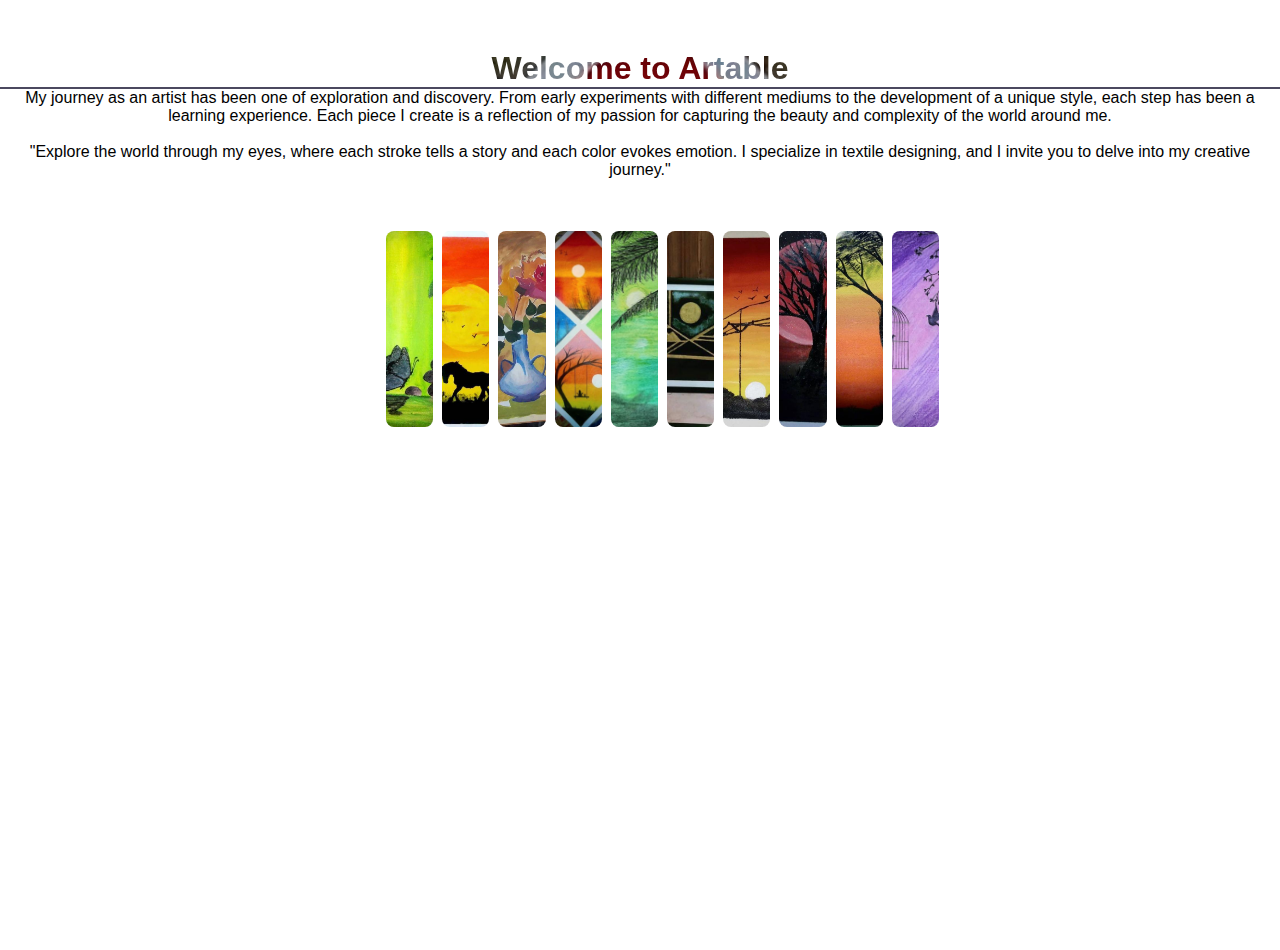
<file: about.html>
<!DOCTYPE html>
<html lang="en">
<head>
    <meta charset="UTF-8">
    <meta name="viewport" content="width=device-width, initial-scale=1.0">
    <title>about</title><link rel="stylesheet" href="styles.css">
</head>
<body>
    <div class="about">
        <h1>Welcome to Artable</h1>
        <hr>
        <p>    My journey as an artist has been one of exploration and discovery. From early experiments with different mediums to the development of a unique style, each step has been a learning experience. Each piece I create is a reflection of my passion for capturing the beauty and complexity of the world around me. <br> <br> "Explore the world through my eyes, where each stroke tells a story and each color evokes emotion. I specialize in textile designing, and I invite you to delve into my creative journey."</p>
    </div>
    <div class="down">
        <img src="./Assets/images/butterfly.jpeg" alt="">
        <img src="./Assets/images/horse.jpeg" alt="">
        <img src="./Assets/images/guldan.jpeg" alt="">
        <img src="./Assets/images/four.jpeg" alt="">
        <img src="./Assets/images/leaf.jpeg" alt="">
        <img src="./Assets/images/three.jpeg" alt="">
        <img src="./Assets/images/sun.jpeg" alt="">
        <img src="./Assets/images/moon.jpeg" alt="">
        <img src="./Assets/images/tree.jpeg" alt="">
        <img src="./Assets/images/bird.jpeg" alt="">
    </div>
</body>
</html>
</file>
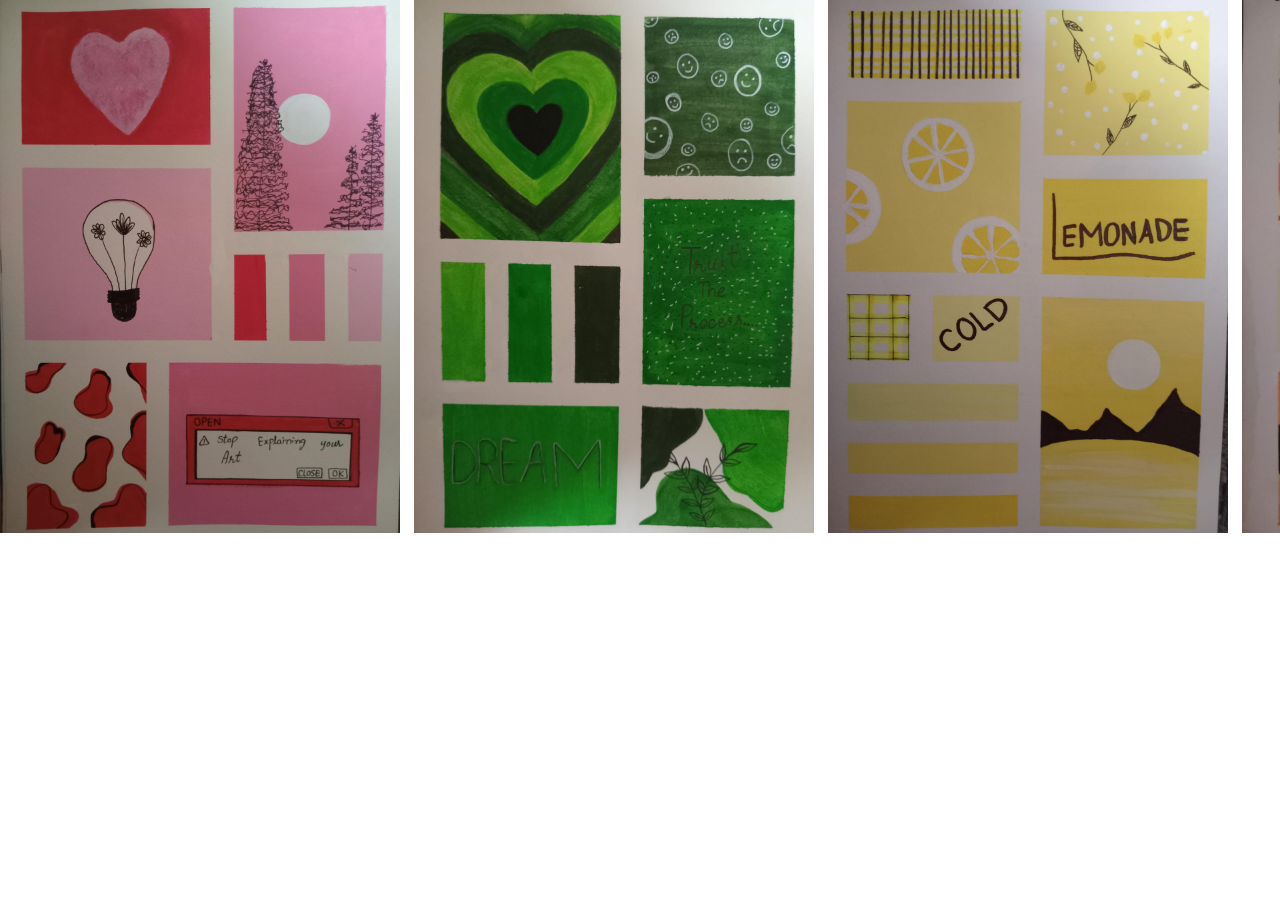
<file: Aesthetic-Journal.html>
<!DOCTYPE html>
<html lang="en">
<head>
    <meta charset="UTF-8">
    <meta name="viewport" content="width=device-width, initial-scale=1.0">
    <title>Aesthetic Journal</title>
    <link rel="stylesheet" href="styles.css">
</head>
<body>
    <div class="doodles">
        <div class="doodle"><img src="./Assets/images/doodling (3).jpeg" alt=""></div>
        <div class="doodle"><img src="./Assets/images/doodling (1).jpeg" alt=""></div>
        <div class="doodle"><img src="./Assets/images/doodling (2).jpeg" alt=""></div>
        <div class="doodle"><img src="./Assets/images/doodling (10).jpeg" alt=""></div>
        <div class="doodle"><img src="./Assets/images/doodling (9).jpeg" alt=""></div>
        <div class="doodle"><img src="./Assets/images/doodling (4).jpeg" alt=""></div>
        <div class="doodle"><img src="./Assets/images/doodling (5).jpeg" alt=""></div>
        <div class="doodle"><img src="./Assets/images/doodling (6).jpeg" alt=""></div>
        <div class="doodle"><img src="./Assets/images/doodling (0).jpeg" alt=""></div>
        <div class="doodle"><img src="./Assets/images/doodling (8).jpeg" alt=""></div>
       </div>
    </body>
</body>
</html>
</file>
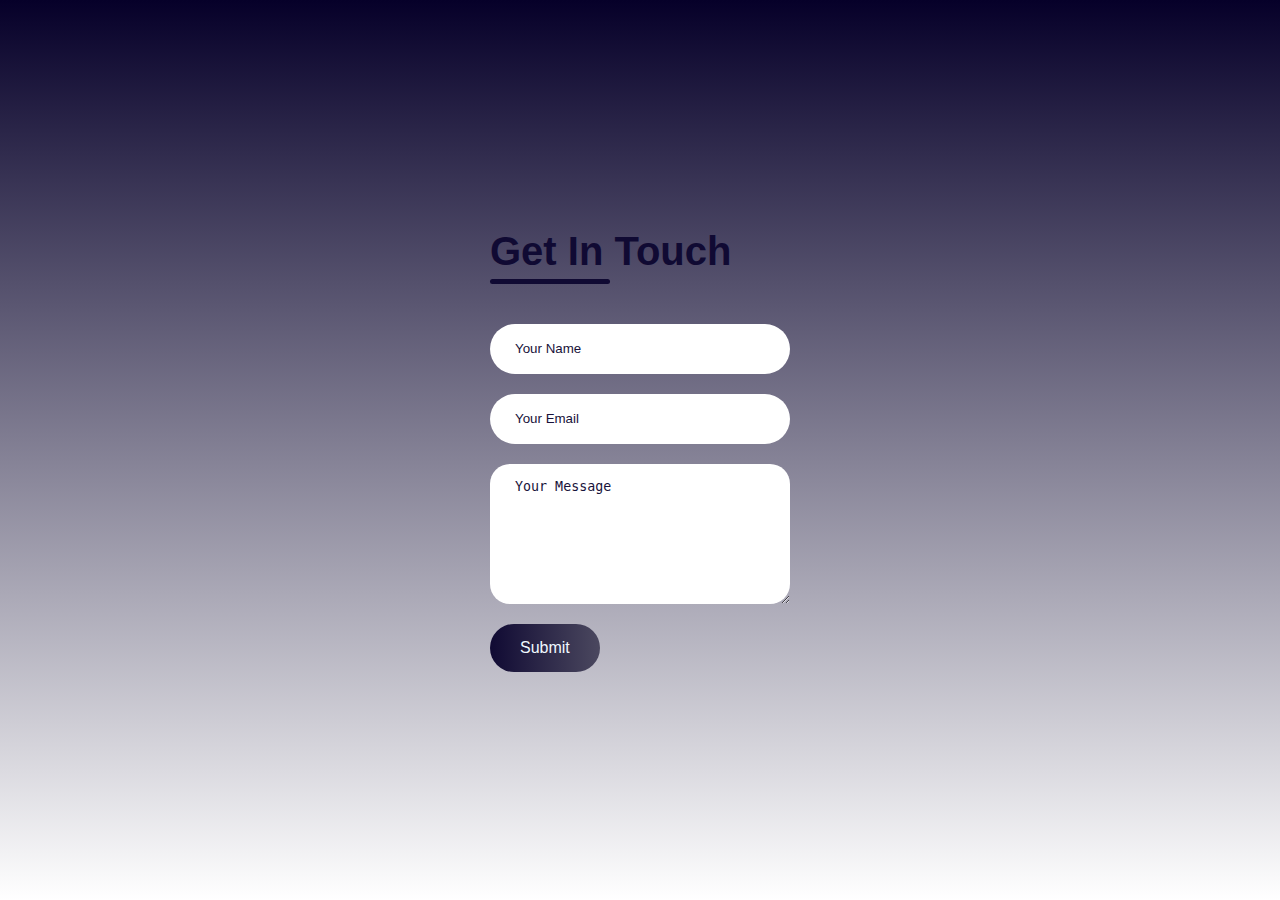
<file: contact-us.html>
<!DOCTYPE html>
<html lang="en">
<head>
    <meta charset="UTF-8">
    <meta name="viewport" content="width=device-width, initial-scale=1.0">
    <title>contact us</title>
    <link rel="stylesheet" href="styles.css">
</head>
<body>
    <div class="contact-container">
        <form action="https://api.web3forms.com/submit" method="POST" class="contact-left">
            <div class="contact-left-title">
                <h2>Get In Touch</h2>
                <hr>
            </div>
            <input type="hidden" name="access_key" value="d314d7e7-1a6c-4e29-a0f8-3d37393b66f9">
            <input type="text" name="name" placeholder="Your Name" class="contact-inputs" required>
            <input type="email" name="email" placeholder="Your Email" class="contact-inputs" required>
            <textarea name="message" placeholder="Your Message" class="contact-inputs" required></textarea>
            <button type="submit">Submit</button>
        </form>
        <div class="contact-right">

        </div>
    </div>
</body>
</html>
</file>
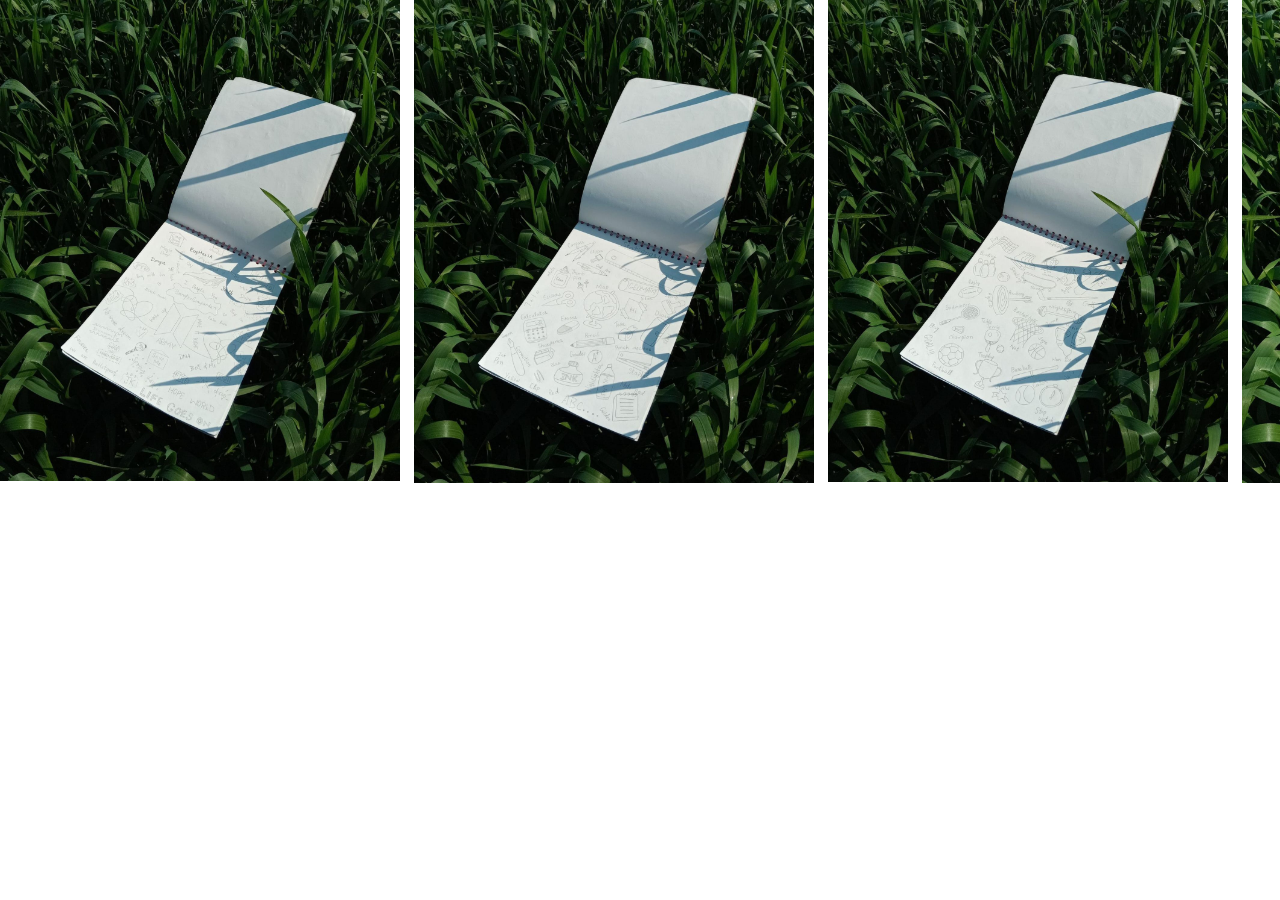
<file: doodle.html>
<!DOCTYPE html>
<html lang="en">
<head>
    <meta charset="UTF-8">
    <meta name="viewport" content="width=device-width, initial-scale=1.0">
    <title>Doodle</title>
    <link rel="stylesheet" href="styles.css">
</head>
<body>
   <div class="doodles">
    <div class="doodle"><img src="./Assets/images/doodle (1).jpeg" alt=""></div>
    <div class="doodle"><img src="./Assets/images/doodle (2).jpeg" alt=""></div>
    <div class="doodle"><img src="./Assets/images/doodle (3).jpeg" alt=""></div>
    <div class="doodle"><img src="./Assets/images/doodle (4).jpeg" alt=""></div>
    <div class="doodle"><img src="./Assets/images/doodle (5).jpeg" alt=""></div>
    <div class="doodle"><img src="./Assets/images/doodle (6).jpeg" alt=""></div>
    <div class="doodle"><img src="./Assets/images/doodle (7).jpeg" alt=""></div>
    <div class="doodle"><img src="./Assets/images/doodle (8).jpeg" alt=""></div>
    <div class="doodle"><img src="./Assets/images/doodle (9).jpeg" alt=""></div>
    <div class="doodle"><img src="./Assets/images/doodle (10).jpeg" alt=""></div>
    <div class="doodle"><img src="./Assets/images/doodle (11).jpeg" alt=""></div>
    <div class="doodle"><img src="./Assets/images/doodle (12).jpeg" alt=""></div>
   </div>
</body>
</html>
</file>
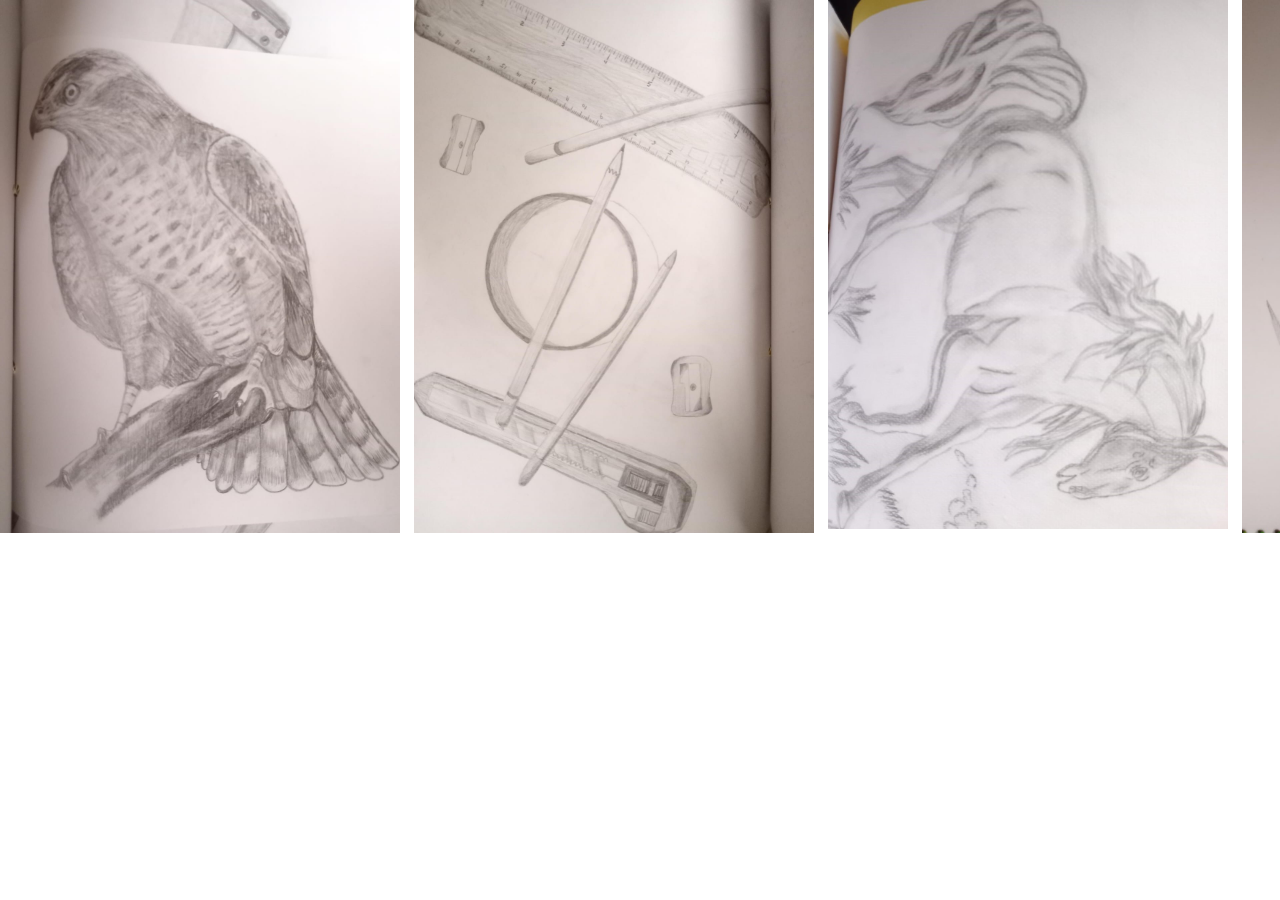
<file: Sketches.html>
<!DOCTYPE html>
<html lang="en">
<head>
    <meta charset="UTF-8">
    <meta name="viewport" content="width=device-width, initial-scale=1.0">
    <title>Sketches</title>
    <link rel="stylesheet" href="styles.css">
</head>
<body>
    <div class="doodles">
        <div class="doodle"><img src="./Assets/images/sketching (1).jpeg" alt=""></div>
        <div class="doodle"><img src="./Assets/images/sketching (2).jpeg" alt=""></div>
        <div class="doodle"><img src="./Assets/images/sketching (31).jpeg" alt=""></div>
        <div class="doodle"><img src="./Assets/images/sketching (4).jpeg" alt=""></div>
       </div>
</body>
</html>
</file>
<file: styles.css>
html,body{
    width: 100%;
    height: 100%;
    margin: 0;
    padding: 0;
}
body {
    font-family: 'Amatic SC', cursive;
}
*{
    margin: 0;
    padding: 0;
}
body{
    min-height: 100vh;
    background-image: url();
    background-size: cover;
    background-repeat: no-repeat;
    background-position: center;
    font-family: 'Segoe UI', Tahoma, Geneva, Verdana, sans-serif;
}
nav{
    background: linear-gradient(#ffa939,#ffffff);
    box-shadow: 3px 3px 5px rgba(0, 0, 0, 0.1);
}
ul img{
    border-radius: 50%;
    margin: 10px
}
.art{
    font-size: 20px;
    font-weight: 700;
}
nav ul{
    width: 100%;
    list-style: none;
    display: flex;
    justify-content: flex-end;
    align-items: center;
}
nav li{
    height: 60px;
}
nav a{
    height: 100%;
    padding: 0 30px;
    text-decoration: none;
    display: flex;
    align-items: center;
    color: rgb(0, 0, 0);
}
nav a:hover{
    background-color: #fdc77f;
}
nav li:first-child{
    margin-right: auto;
}
.sidebar{
    position: fixed;
    top: 0;
    right: 0;
    height: 100vh;
    width: 250px;
    z-index: 999;
    background-color: rgba(255, 255, 255, 0.2);
    backdrop-filter: blur(10px);
    box-shadow: -10px 0px 10px rgba(0, 0, 0, 0.1);
    display: none;
    flex-direction: column;
    align-items: flex-start;
    justify-content: flex-start;
}
.sidebar li{
    width: 100%;
}
.sidebar a{
    width: 100%;
}
.menu-button{
    display: none;
}
@media(max-width: 800px){
    .hideOnMobile{
        display: none;
    }
    .menu-button{
        display: block;
    }
}
@media(min-width: 400px){
    .sidebar{
        width: 100%;
    }

} 
*{
    padding: 0;
    margin: 0;
    box-sizing: border-box;
}
.contact-container{
    background: linear-gradient(#060029,#ffffff );
    margin: auto auto;
    height: 100vh;
    display: flex;
    align-items: center;
    justify-content: center;
}
.contact-left{
    display: flex;
    flex-direction: column;
    align-items: start;
    gap: 20px;
}
.contact-left-title h2{
    font-weight: 600;
    color: #100a33;
    font-size: 40px;
    margin-bottom: 5px;
}
.contact-left-title hr{
    border: none;
    width: 120px;
    height: 5px;
    background-color: #100a33;
    border-radius: 10px;
    margin-bottom: 20px;
}
.contact-inputs{
    width: 300px;
    height: 50px;
    border: none;
    outline: none;
    padding-left: 25px;
    font-style: 500;
    color: #2c2841;
    border-radius: 50px;
}
.contact-left textarea{
    height: 140px;
    padding-top: 15px;
    border-radius: 20px;
}
.contact-inputs:focus{
    border: 2px solid #18123a;
}
.contact-inputs::placeholder{
    color: #18123a;
}
.contact-left button{
      display: flex;
      align-items: center;
      padding: 15px 30px;
      font-size: 16px;
      color: aliceblue;
      gap: 10px;
      border: none;
      border-radius: 50px;
      background: linear-gradient(270deg,#4b485f,#100a33);
      cursor: pointer;
}
.about h1{
    margin-top: 50px;
    text-align: center;
    background-image: url(./Assets/images/four.jpeg);
    background-size: cover;
    background-clip: text;
    -webkit-background-clip: text;
    color: transparent;
}
.about hr{
    border:1px solid #4b485f;
}
.about p{
    text-align: center;
}
.down{
    margin: 50px auto;
    width: 40%;
    height: 200px;
    display:flex;
    gap: 5px;
}
.down img{
width: 10%;
height: 200px;
object-fit: cover;
border-radius: 10px;
border: 2px solid white;
}
.down img:hover{
width: 100%;
}
@media(max-width: 800px){
    .down{
        margin: 10px auto;
        width: 200px;
        height: 200px;
        display:block;
        gap: 5px;
    }
    .down img{
    width: 200px;
    height: 10%;
    object-fit: cover;
    border-radius: 10px;
    border: 2px solid white;
}
.down img:hover{
    height: 100%;
}
}
.foot{
    display: flex;
    justify-content: space-around;
    margin: 20px 0;
}
.foot ul li svg{
    display: flex;
    margin: 10px;
    margin: 20px 5px;
}
.parent h2{
   margin: 20px; 
   font-size: 2rem;
   font-family: sans-serif;
   font-weight: bolder;
}
.child{
        width: 100%;
        -webkit-box-pack: justify;
        -webkit-box-align: center;
        align-items: center;
        justify-content: space-evenly;
        display: flex;
        justify-content: center;
        align-items: center;
}
@media (max-width: 980px) {
   .child{
        display: grid;
        grid-row-end: span 1;
        width: 100%;
        grid-template-columns: repeat(auto-fill, minmax(40%, 1fr));
        gap: 12px;
    }
}
.items{
    display: flex;
    -webkit-box-pack: center;
    justify-content: center;
    -webkit-box-align: center;
    align-items: center;
    text-decoration: none;
    margin-left: 8px;
    width: 90%;
    min-width: 90px;
    height: 60px;
    color: rgb(51, 51, 51);
    border: 1px solid rgb(51, 51, 51);
    background: rgb(255, 255, 255);
    font-size: 14px;
    font-weight: bold;
}
.doodles{
    display: flex;
    width: 400px;
    height: auto;
    scroll-snap-type: x mandatory;
}
.doodle{
    display: flex;
width: 100%;
flex-direction: column;
margin-right: 14px;

}
</file>
